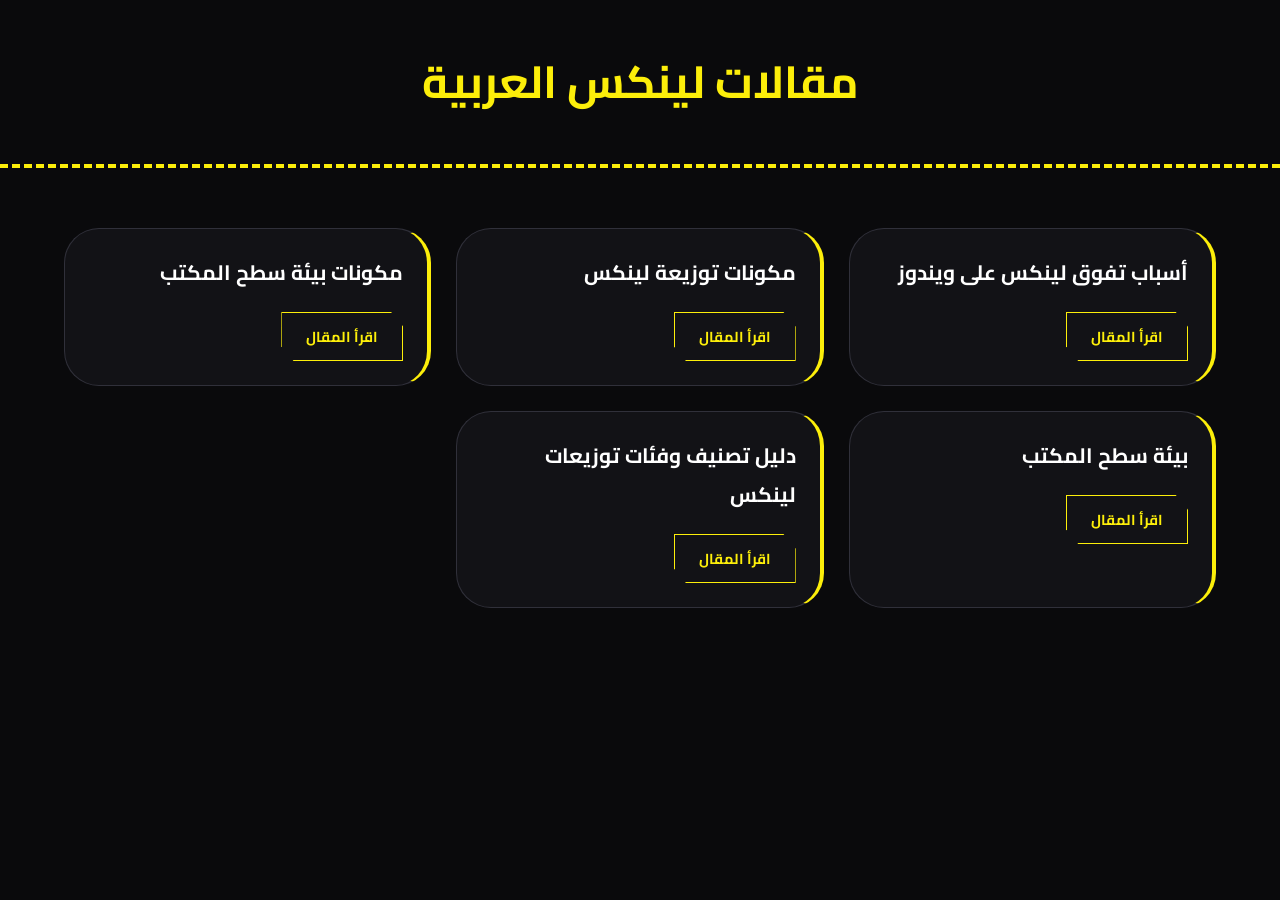
<file: index.html>
<!DOCTYPE html>
<html lang="ar" dir="rtl">
<head>
    <meta charset="UTF-8">
    <meta name="viewport" content="width=device-width, initial-scale=1.0">
    <title>owner= Omar_7          مقالات لينكس العربية</title>
    <link rel="preconnect" href="https://fonts.googleapis.com">
    <link rel="preconnect" href="https://fonts.gstatic.com" crossorigin>
    <link href="https://fonts.googleapis.com/css2?family=Cairo:wght@400;600;700&display=swap" rel="stylesheet">
    <link rel="stylesheet" href="css/index.css">
</head>
<body>

    <header>
        <h1>مقالات لينكس العربية</h1>
    </header>

    <div class="container">
        <div class="articles-grid">
            
            <div class="article-card">
                <h2>أسباب تفوق لينكس على ويندوز</h2>
                <a href="articles/why_linux.html" class="btn-cyber">اقرأ المقال</a>
            </div>

            <div class="article-card">
                <h2>مكونات توزيعة لينكس</h2>
                <a href="articles/linux_distro_parts.html" class="btn-cyber">اقرأ المقال</a>
            </div>

            <div class="article-card">
                <h2>مكونات بيئة سطح المكتب</h2>
                <a href="articles/desktop_env_parts.html" class="btn-cyber">اقرأ المقال</a>
            </div>

            <div class="article-card">
                <h2>بيئة سطح المكتب</h2>
                <a href="articles/desktop_env.html" class="btn-cyber">اقرأ المقال</a>
            </div>

            <div class="article-card">
                <h2>دليل تصنيف وفئات توزيعات لينكس</h2>
                <a href="articles/linux.html" class="btn-cyber">اقرأ المقال</a>
            </div>

        </div>
    </div>

</body>
</html>
</file>
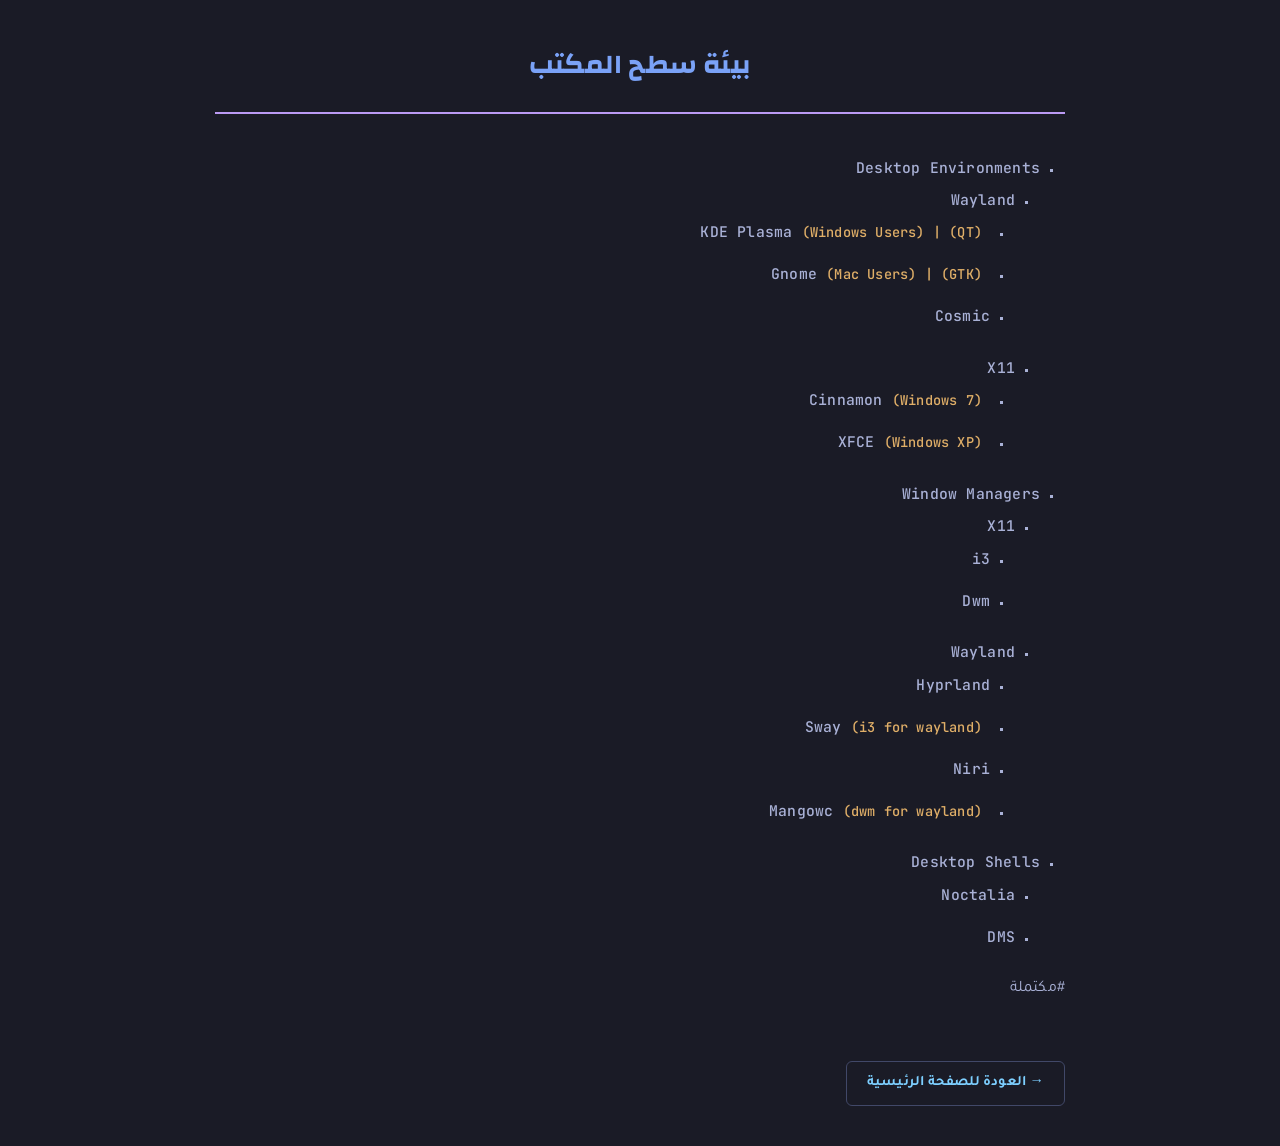
<file: desktop_env.html>
<!DOCTYPE html>
<html lang="ar" dir="rtl">
<head>
    <meta charset="UTF-8">
    <meta name="viewport" content="width=device-width, initial-scale=1.0">
    <title>بيئة سطح المكتب</title>
    <link rel="preconnect" href="https://fonts.googleapis.com">
    <link rel="preconnect" href="https://fonts.gstatic.com" crossorigin>
    <link href="https://fonts.googleapis.com/css2?family=Changa:wght@600;700&family=Fira+Code:wght@500;600&family=JetBrains+Mono:ital,wght@0,500;0,600;1,500&family=Tajawal:wght@500;700&display=swap" rel="stylesheet">
   <link rel="stylesheet" href="../css/style.css">
</head>
<body>
    <div class="article-container">
        <header class="main-header">
            <p>بيئة سطح المكتب</p>
        </header>

        <ul>
            <li><span class="en-line">Desktop Environments</span>
                <ul>
                    <li><span class="en-line">Wayland</span>
                        <ul>
                            <li><span class="en-line">KDE Plasma <span class="spec-tag">(Windows Users) | (QT)</span></span></li>
                            <li><span class="en-line">Gnome <span class="spec-tag">(Mac Users) | (GTK)</span></span></li>
                            <li><span class="en-line">Cosmic</span></li>
                        </ul>
                    </li>
                    <li><span class="en-line">X11</span>
                        <ul>
                            <li><span class="en-line">Cinnamon <span class="spec-tag">(Windows 7)</span></span></li>
                            <li><span class="en-line">XFCE <span class="spec-tag">(Windows XP)</span></span></li>
                        </ul>
                    </li>
                </ul>
            </li>
            <li><span class="en-line">Window Managers</span>
                <ul>
                    <li><span class="en-line">X11</span>
                        <ul>
                            <li><span class="en-line">i3</span></li>
                            <li><span class="en-line">Dwm</span></li>
                        </ul>
                    </li>
                    <li><span class="en-line">Wayland</span>
                        <ul>
                            <li><span class="en-line">Hyprland</span></li>
                            <li><span class="en-line">Sway <span class="spec-tag">(i3 for wayland)</span></span></li>
                            <li><span class="en-line">Niri</span></li>
                            <li><span class="en-line">Mangowc <span class="spec-tag">(dwm for wayland)</span></span></li>
                        </ul>
                    </li>
                </ul>
            </li>
            <li><span class="en-line">Desktop Shells</span>
                <ul>
                    <li><span class="en-line">Noctalia</span></li>
                    <li><span class="en-line">DMS</span></li>
                </ul>
            </li>
        </ul>

        <p class="completed-tag">#مكتملة</p>

        <a href="../index.html" class="back-home">→ العودة للصفحة الرئيسية</a>
    </div>
</body>
</html>
</file>
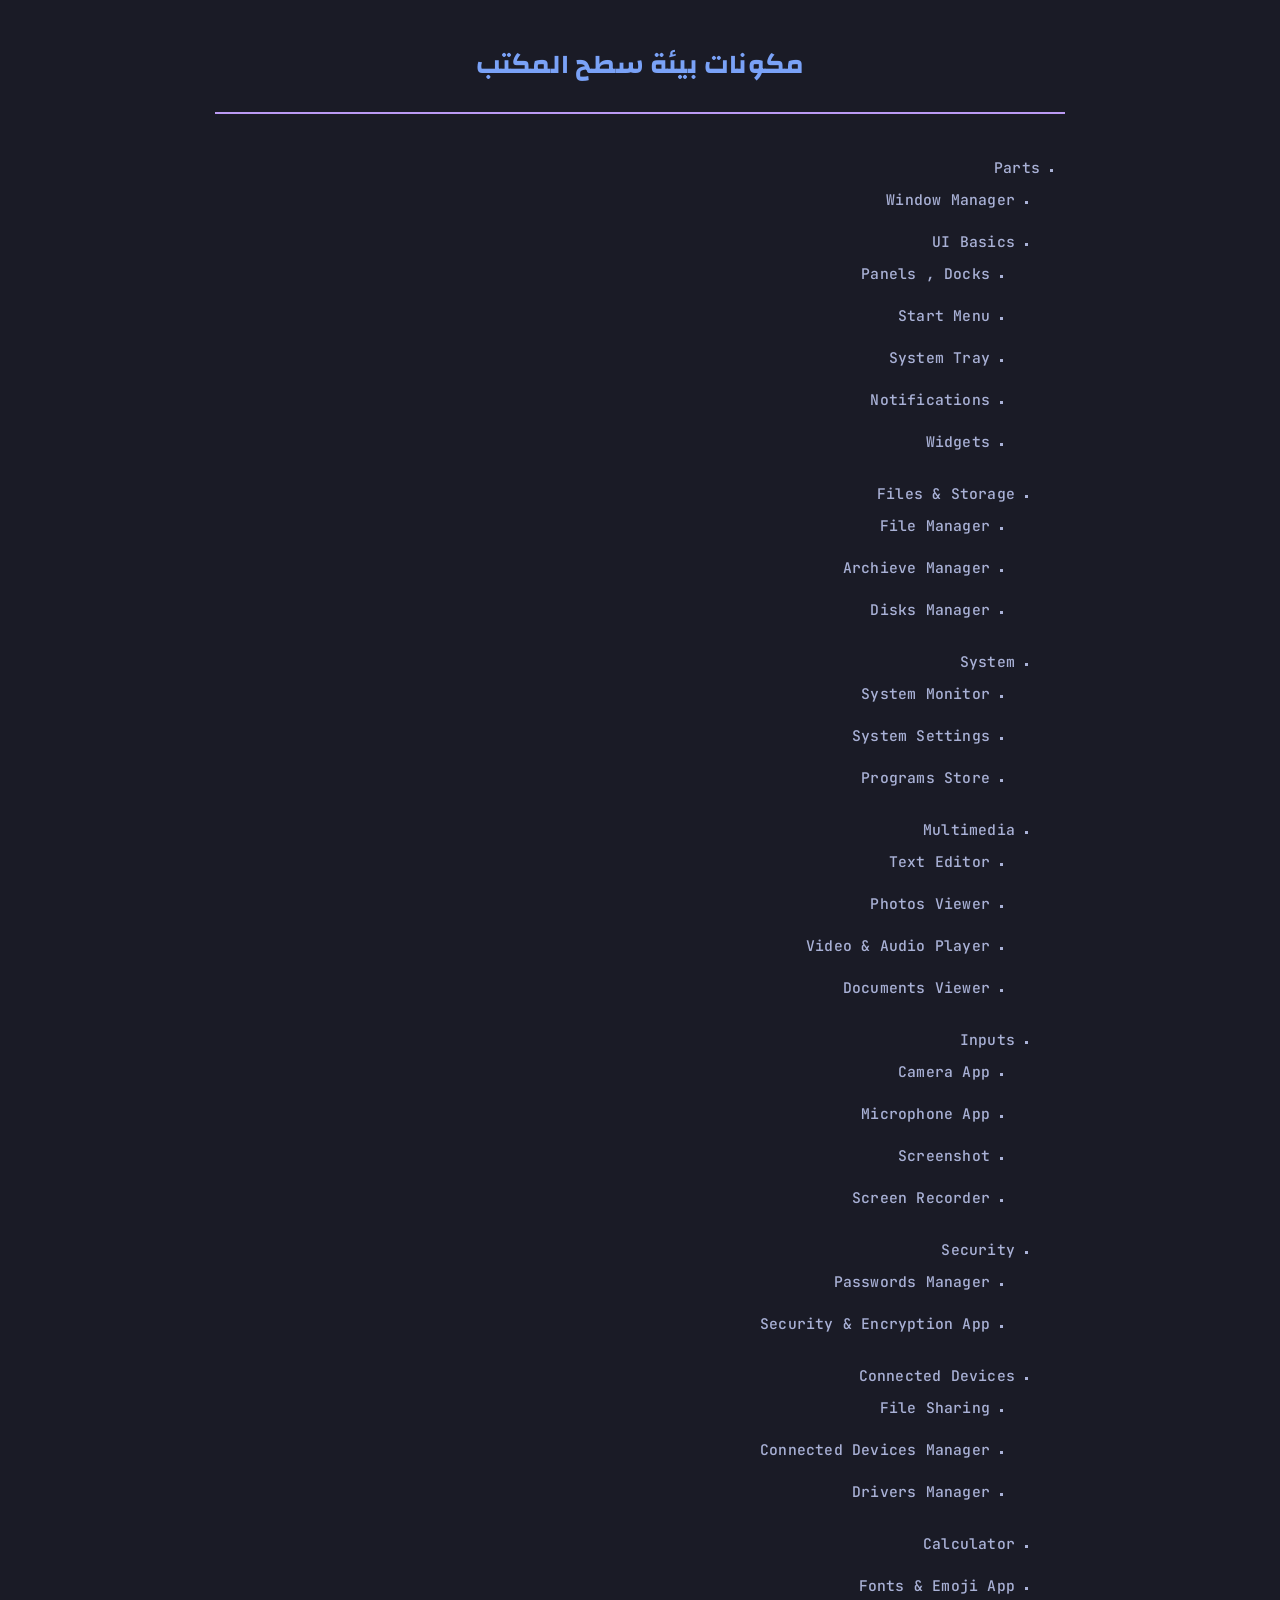
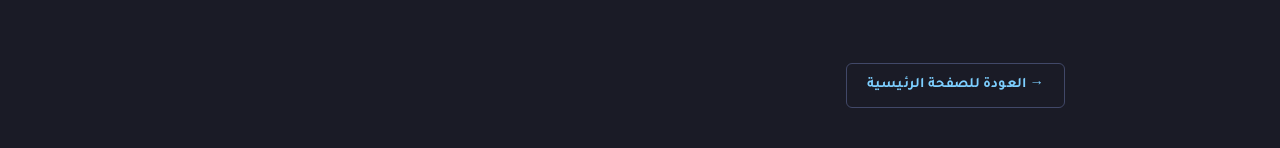
<file: desktop_env_parts.html>
<!DOCTYPE html>
<html lang="ar" dir="rtl">
<head>
    <meta charset="UTF-8">
    <meta name="viewport" content="width=device-width, initial-scale=1.0">
    <title>مكونات بيئة سطح المكتب</title>
    <link rel="preconnect" href="https://fonts.googleapis.com">
    <link rel="preconnect" href="https://fonts.gstatic.com" crossorigin>
    <link href="https://fonts.googleapis.com/css2?family=Changa:wght@600;700&family=Fira+Code:wght@500;600&family=JetBrains+Mono:ital,wght@0,500;0,600;1,500&family=Tajawal:wght@500;700&display=swap" rel="stylesheet">
   <link rel="stylesheet" href="../css/style.css">
</head>
<body>
    <div class="article-container">
        <header class="main-header">
            <p>مكونات بيئة سطح المكتب</p>
        </header>

        <ul>
            <li><span class="en-line">Parts</span>
                <ul>
                    <li><span class="en-line">Window Manager</span></li>
                    <li><span class="en-line">UI Basics</span>
                        <ul>
                            <li><span class="en-line">Panels , Docks</span></li>
                            <li><span class="en-line">Start Menu</span></li>
                            <li><span class="en-line">System Tray</span></li>
                            <li><span class="en-line">Notifications</span></li>
                            <li><span class="en-line">Widgets</span></li>
                        </ul>
                    </li>
                    <li><span class="en-line">Files & Storage</span>
                        <ul>
                            <li><span class="en-line">File Manager</span></li>
                            <li><span class="en-line">Archieve Manager</span></li>
                            <li><span class="en-line">Disks Manager</span></li>
                        </ul>
                    </li>
                    <li><span class="en-line">System</span>
                        <ul>
                            <li><span class="en-line">System Monitor</span></li>
                            <li><span class="en-line">System Settings</span></li>
                            <li><span class="en-line">Programs Store</span></li>
                        </ul>
                    </li>
                    <li><span class="en-line">Multimedia</span>
                        <ul>
                            <li><span class="en-line">Text Editor</span></li>
                            <li><span class="en-line">Photos Viewer</span></li>
                            <li><span class="en-line">Video & Audio Player</span></li>
                            <li><span class="en-line">Documents Viewer</span></li>
                        </ul>
                    </li>
                    <li><span class="en-line">Inputs</span>
                        <ul>
                            <li><span class="en-line">Camera App</span></li>
                            <li><span class="en-line">Microphone App</span></li>
                            <li><span class="en-line">Screenshot</span></li>
                            <li><span class="en-line">Screen Recorder</span></li>
                        </ul>
                    </li>
                    <li><span class="en-line">Security</span>
                        <ul>
                            <li><span class="en-line">Passwords Manager</span></li>
                            <li><span class="en-line">Security & Encryption App</span></li>
                        </ul>
                    </li>
                    <li><span class="en-line">Connected Devices</span>
                        <ul>
                            <li><span class="en-line">File Sharing</span></li>
                            <li><span class="en-line">Connected Devices Manager</span></li>
                            <li><span class="en-line">Drivers Manager</span></li>
                        </ul>
                    </li>
                    <li><span class="en-line">Calculator</span></li>
                    <li><span class="en-line">Fonts & Emoji App</span></li>
                </ul>
            </li>
        </ul>

        <a href="../index.html" class="back-home">→ العودة للصفحة الرئيسية</a>
    </div>
</body>
</html>
</file>
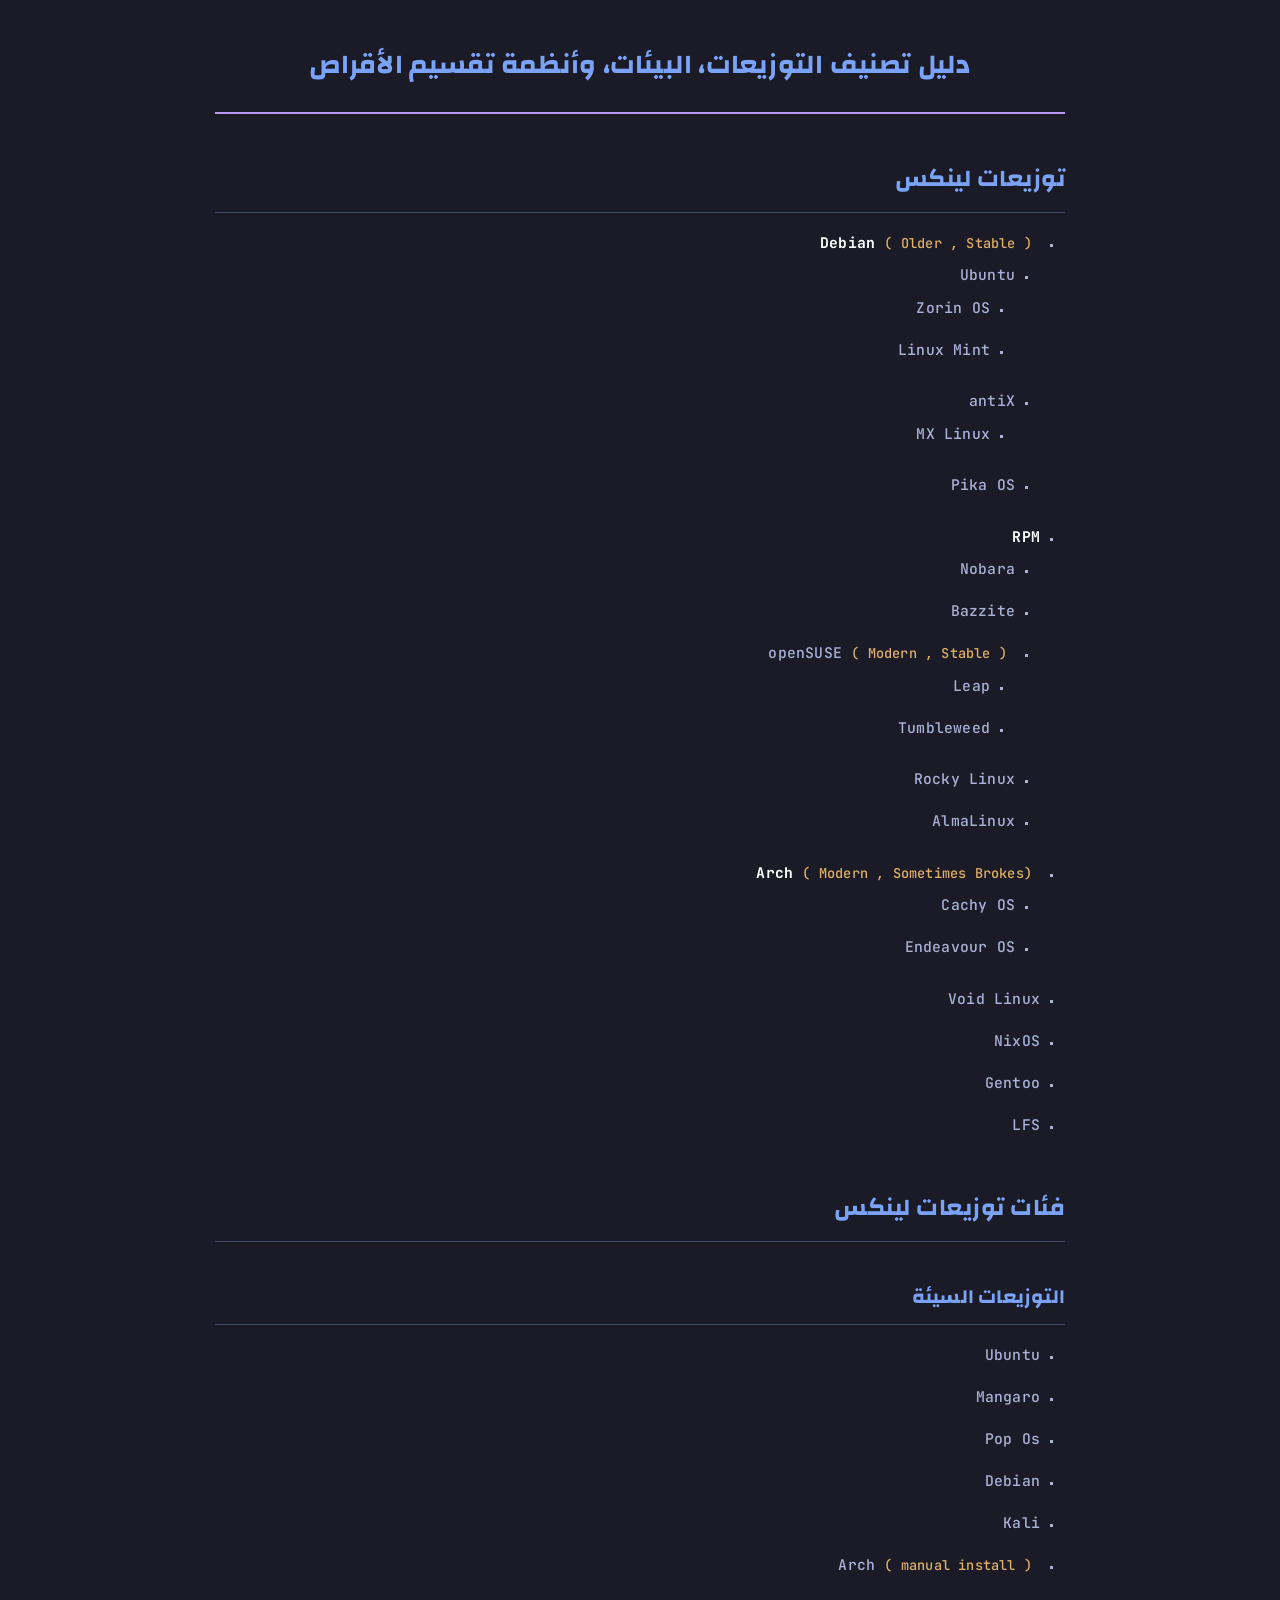
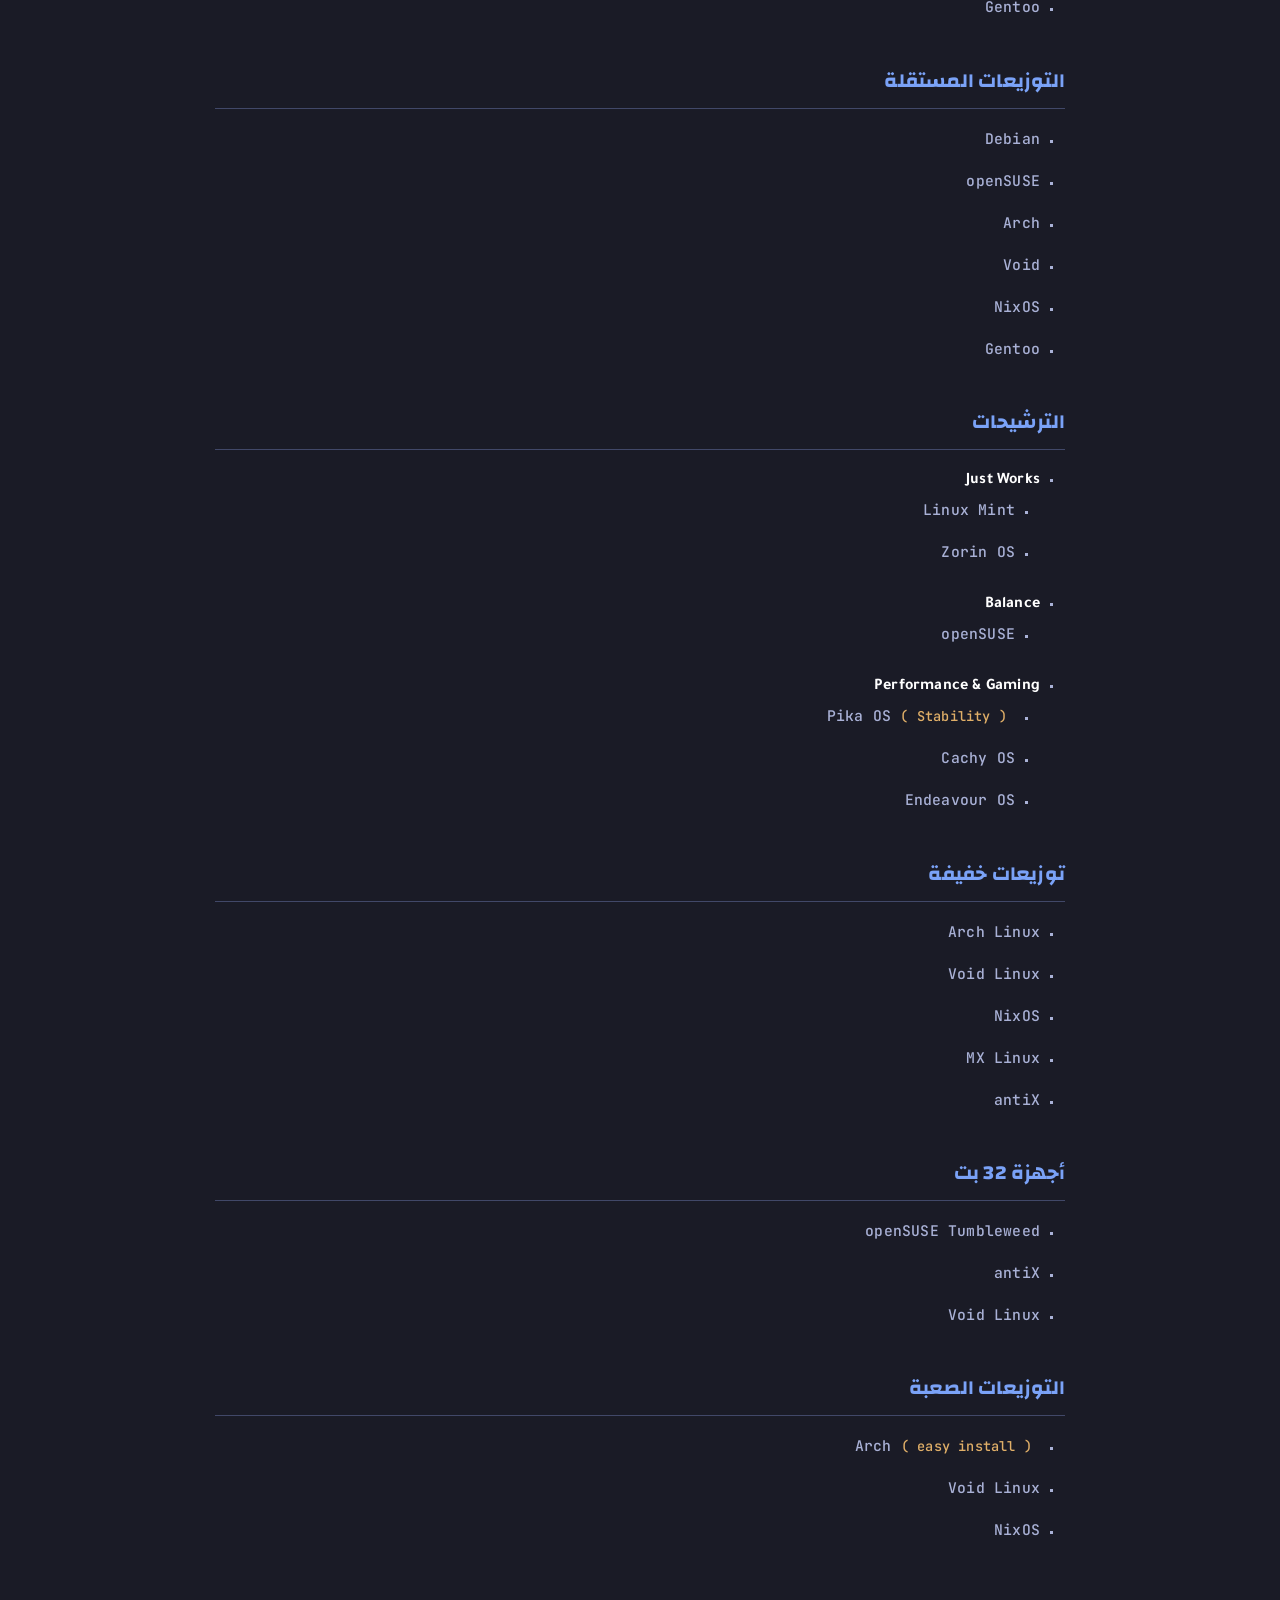
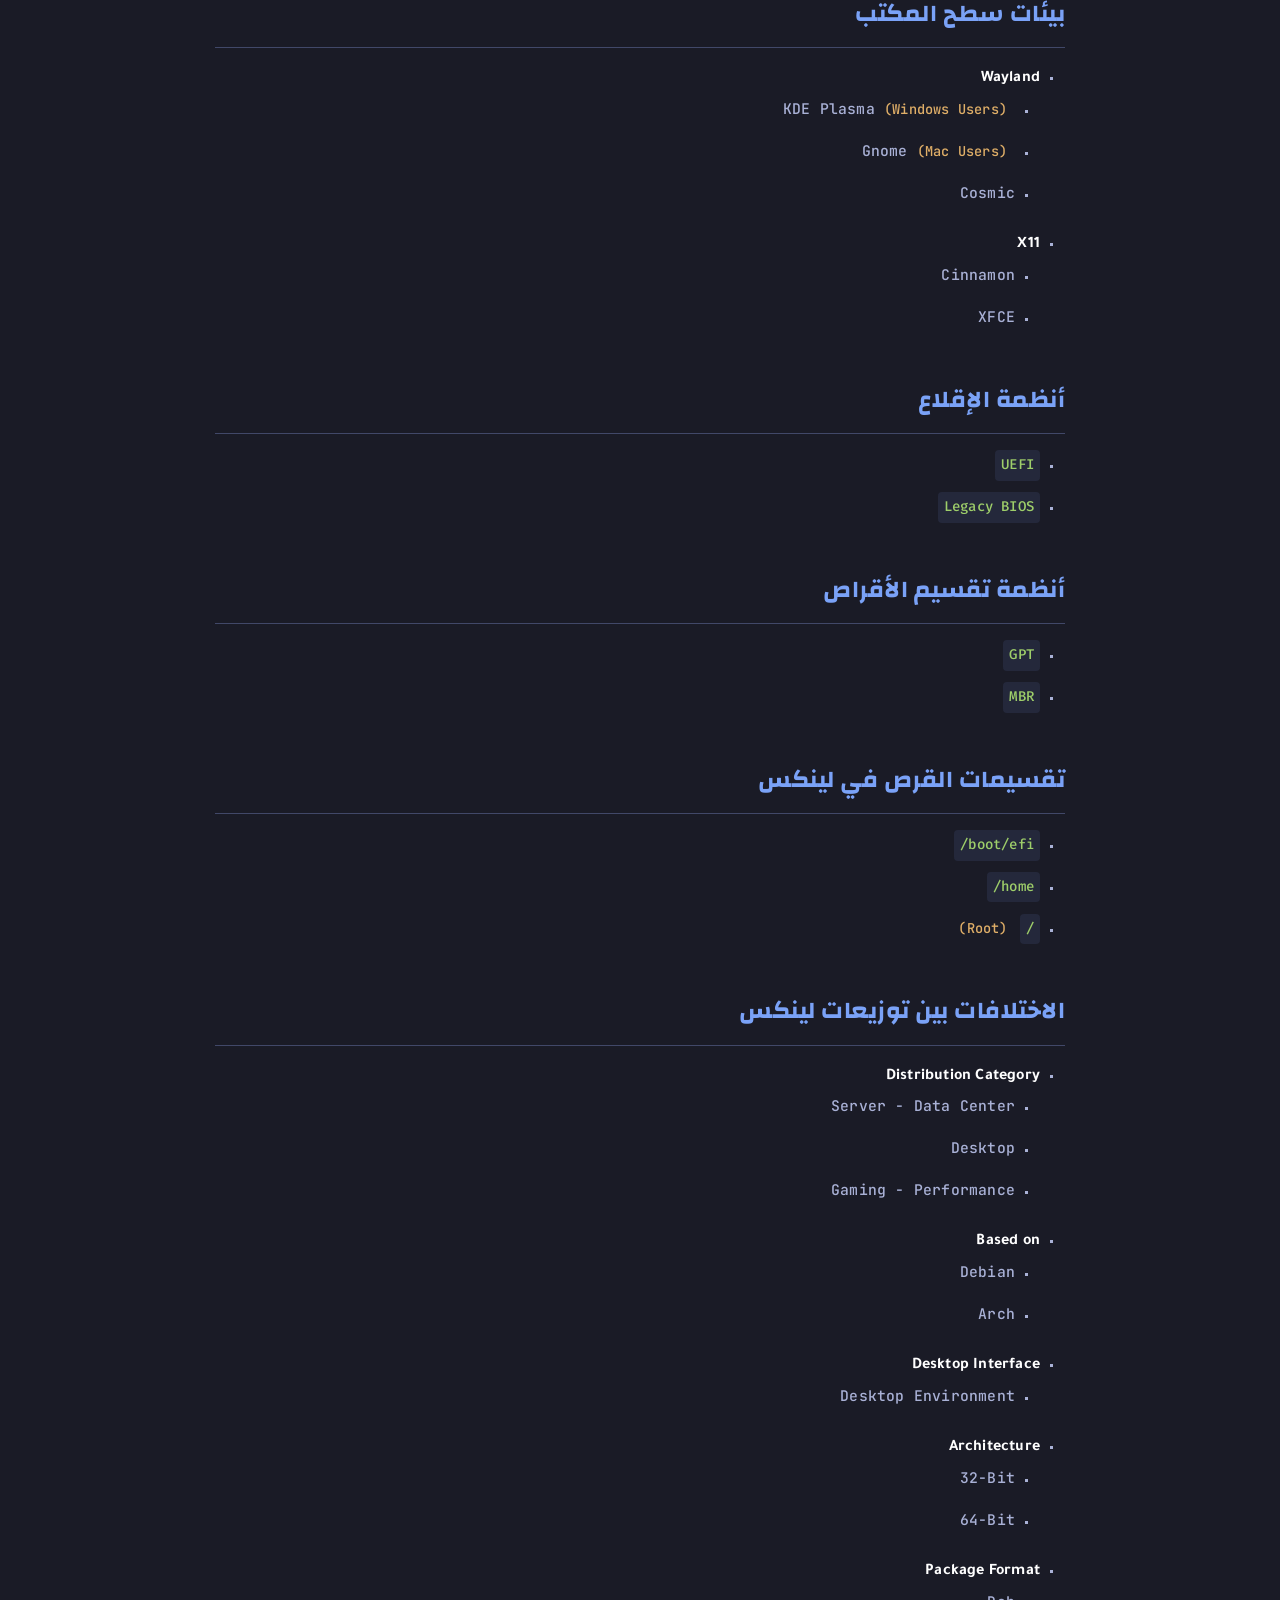
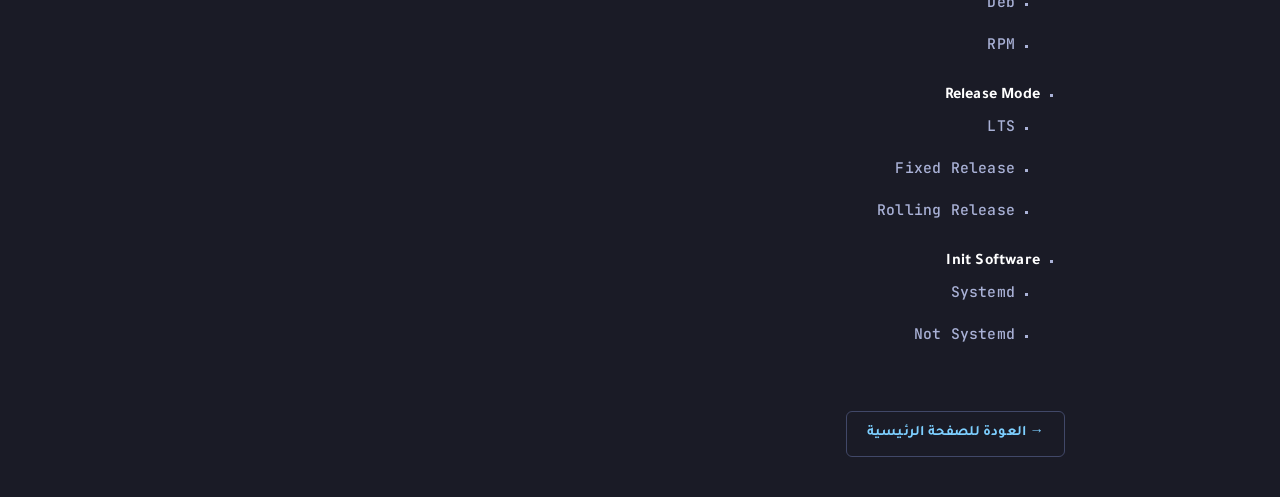
<file: linux.html>
<!DOCTYPE html>
<html lang="ar" dir="rtl">
<head>
    <meta charset="UTF-8">
    <meta name="viewport" content="width=device-width, initial-scale=1.0">
    <title>دليل توزيعات لينكس</title>
    <link rel="preconnect" href="https://fonts.googleapis.com">
    <link rel="preconnect" href="https://fonts.gstatic.com" crossorigin>
    <link href="https://fonts.googleapis.com/css2?family=Changa:wght@600;700&family=Fira+Code:wght@500;600&family=JetBrains+Mono:ital,wght@0,500;0,600;1,500&family=Tajawal:wght@500;700&display=swap" rel="stylesheet">
   <link rel="stylesheet" href="../css/style.css">
</head>
<body>

    <div class="article-container">
        
        <header class="main-header">
            <p>دليل تصنيف التوزيعات، البيئات، وأنظمة تقسيم الأقراص</p>
        </header>

        <h2>توزيعات لينكس</h2>
        <ul>
            <li><span class="en-line"><strong>Debian</strong> <span class="spec-tag">( Older , Stable )</span></span>
                <ul>
                    <li><span class="en-line">Ubuntu</span>
                        <ul>
                            <li><span class="en-line">Zorin OS</span></li>
                            <li><span class="en-line">Linux Mint</span></li>
                        </ul>
                    </li>
                    <li><span class="en-line">antiX</span>
                        <ul>
                            <li><span class="en-line">MX Linux</span></li>
                        </ul>
                    </li>
                    <li><span class="en-line">Pika OS</span></li>
                </ul>
            </li>
            <li><span class="en-line"><strong>RPM</strong></span>
                <ul>
                    <li><span class="en-line">Nobara</span></li>
                    <li><span class="en-line">Bazzite</span></li>
                    <li><span class="en-line">openSUSE <span class="spec-tag">( Modern , Stable )</span></span>
                        <ul>
                            <li><span class="en-line">Leap</span></li>
                            <li><span class="en-line">Tumbleweed</span></li>
                        </ul>
                    </li>
                    <li><span class="en-line">Rocky Linux</span></li>
                    <li><span class="en-line">AlmaLinux</span></li>
                </ul>
            </li>
            <li><span class="en-line"><strong>Arch</strong> <span class="spec-tag">( Modern , Sometimes Brokes)</span></span>
                <ul>
                    <li><span class="en-line">Cachy OS</span></li>
                    <li><span class="en-line">Endeavour OS</span></li>
                </ul>
            </li>
            <li><span class="en-line">Void Linux</span></li>
            <li><span class="en-line">NixOS</span></li>
            <li><span class="en-line">Gentoo</span></li>
            <li><span class="en-line">LFS</span></li>
        </ul>

        <h2>فئات توزيعات لينكس</h2>
        
        <h3>التوزيعات السيئة</h3>
        <ul>
            <li><span class="en-line">Ubuntu</span></li>
            <li><span class="en-line">Mangaro</span></li>
            <li><span class="en-line">Pop Os</span></li>
            <li><span class="en-line">Debian</span></li>
            <li><span class="en-line">Kali</span></li>
            <li><span class="en-line">Arch <span class="spec-tag">( manual install )</span></span></li>
            <li><span class="en-line">Gentoo</span></li>
        </ul>

        <h3>التوزيعات المستقلة</h3>
        <ul>
            <li><span class="en-line">Debian</span></li>
            <li><span class="en-line">openSUSE</span></li>
            <li><span class="en-line">Arch</span></li>
            <li><span class="en-line">Void</span></li>
            <li><span class="en-line">NixOS</span></li>
            <li><span class="en-line">Gentoo</span></li>
        </ul>

        <h3>الترشيحات</h3>
        <ul>
            <li><strong>Just Works</strong>
                <ul>
                    <li><span class="en-line">Linux Mint</span></li>
                    <li><span class="en-line">Zorin OS</span></li>
                </ul>
            </li>
            <li><strong>Balance</strong>
                <ul>
                    <li><span class="en-line">openSUSE</span></li>
                </ul>
            </li>
            <li><strong>Performance & Gaming</strong>
                <ul>
                    <li><span class="en-line">Pika OS <span class="spec-tag">( Stability )</span></span></li>
                    <li><span class="en-line">Cachy OS</span></li>
                    <li><span class="en-line">Endeavour OS</span></li>
                </ul>
            </li>
        </ul>

        <h3>توزيعات خفيفة</h3>
        <ul>
            <li><span class="en-line">Arch Linux</span></li>
            <li><span class="en-line">Void Linux</span></li>
            <li><span class="en-line">NixOS</span></li>
            <li><span class="en-line">MX Linux</span></li>
            <li><span class="en-line">antiX</span></li>
        </ul>

        <h3>أجهزة 32 بت</h3>
        <ul>
            <li><span class="en-line">openSUSE Tumbleweed</span></li>
            <li><span class="en-line">antiX</span></li>
            <li><span class="en-line">Void Linux</span></li>
        </ul>

        <h3>التوزيعات الصعبة</h3>
        <ul>
            <li><span class="en-line">Arch <span class="spec-tag">( easy install )</span></span></li>
            <li><span class="en-line">Void Linux</span></li>
            <li><span class="en-line">NixOS</span></li>
        </ul>

        <h2>بيئات سطح المكتب</h2>
        <ul>
            <li><strong>Wayland</strong>
                <ul>
                    <li><span class="en-line">KDE Plasma <span class="spec-tag">(Windows Users)</span></span></li>
                    <li><span class="en-line">Gnome <span class="spec-tag">(Mac Users)</span></span></li>
                    <li><span class="en-line">Cosmic</span></li>
                </ul>
            </li>
            <li><strong>X11</strong>
                <ul>
                    <li><span class="en-line">Cinnamon</span></li>
                    <li><span class="en-line">XFCE</span></li>
                </ul>
            </li>
        </ul>

        <h2>أنظمة الإقلاع</h2>
        <ul>
            <li><code>UEFI</code></li>
            <li><code>Legacy BIOS</code></li>
        </ul>

        <h2>أنظمة تقسيم الأقراص</h2>
        <ul>
            <li><code>GPT</code></li>
            <li><code>MBR</code></li>
        </ul>

        <h2>تقسيمات القرص في لينكس</h2>
        <ul>
            <li><code>/boot/efi</code></li>
            <li><code>/home</code></li>
            <li><code>/</code> <span class="spec-tag">(Root)</span></li>
        </ul>

        <h2>الاختلافات بين توزيعات لينكس</h2>
        <ul>
            <li><strong>Distribution Category</strong>
                <ul>
                    <li><span class="en-line">Server - Data Center</span></li>
                    <li><span class="en-line">Desktop</span></li>
                    <li><span class="en-line">Gaming - Performance</span></li>
                </ul>
            </li>
            <li><strong>Based on</strong>
                <ul>
                    <li><span class="en-line">Debian</span></li>
                    <li><span class="en-line">Arch</span></li>
                </ul>
            </li>
            <li><strong>Desktop Interface</strong>
                <ul>
                    <li><span class="en-line">Desktop Environment</span></li>
                </ul>
            </li>
            <li><strong>Architecture</strong>
                <ul>
                    <li><span class="en-line">32-Bit</span></li>
                    <li><span class="en-line">64-Bit</span></li>
                </ul>
            </li>
            <li><strong>Package Format</strong>
                <ul>
                    <li><span class="en-line">Deb</span></li>
                    <li><span class="en-line">RPM</span></li>
                </ul>
            </li>
            <li><strong>Release Mode</strong>
                <ul>
                    <li><span class="en-line">LTS</span></li>
                    <li><span class="en-line">Fixed Release</span></li>
                    <li><span class="en-line">Rolling Release</span></li>
                </ul>
            </li>
            <li><strong>Init Software</strong>
                <ul>
                    <li><span class="en-line">Systemd</span></li>
                    <li><span class="en-line">Not Systemd</span></li>
                </ul>
            </li>
        </ul>

        <a href="../index.html" class="back-home">→ العودة للصفحة الرئيسية</a>

    </div>

</body>
</html>
</file>
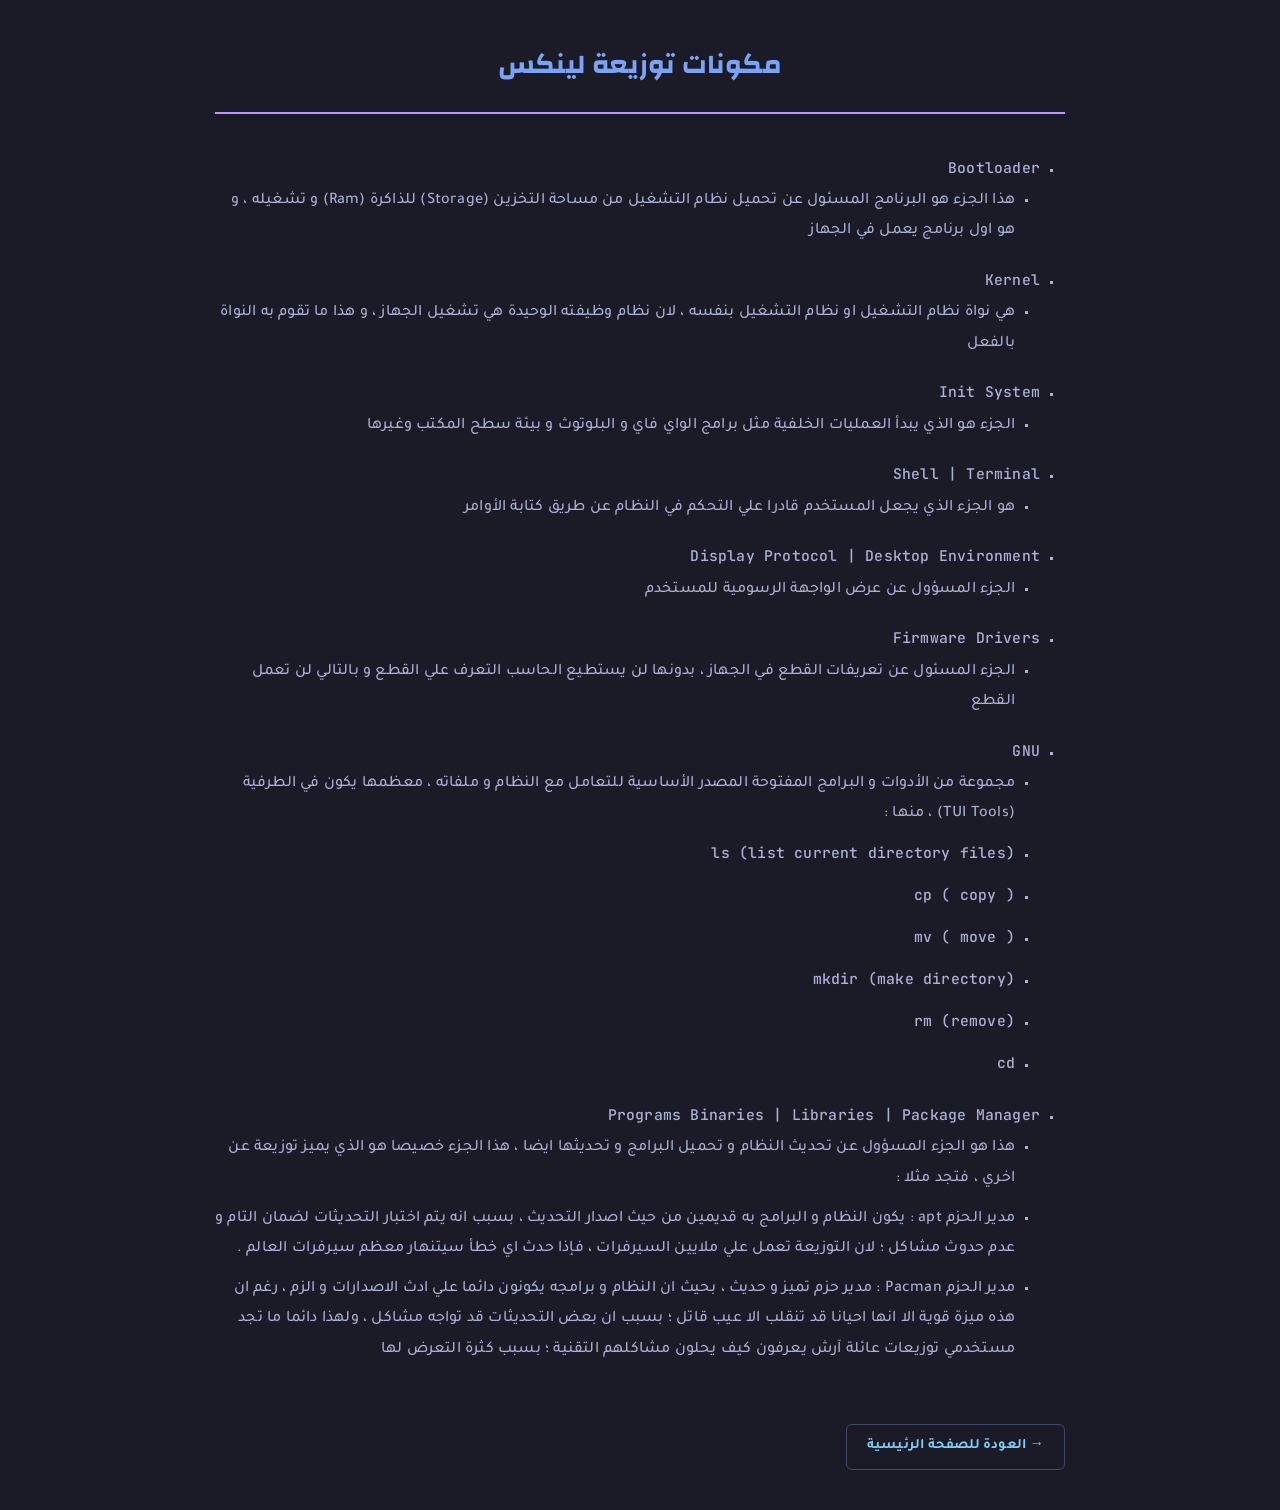
<file: linux_distro_parts.html>
<!DOCTYPE html>
<html lang="ar" dir="rtl">
<head>
    <meta charset="UTF-8">
    <meta name="viewport" content="width=device-width, initial-scale=1.0">
    <title>مكونات توزيعة لينكس</title>
    <link rel="preconnect" href="https://fonts.googleapis.com">
    <link rel="preconnect" href="https://fonts.gstatic.com" crossorigin>
    <link href="https://fonts.googleapis.com/css2?family=Changa:wght@600;700&family=Fira+Code:wght@500;600&family=JetBrains+Mono:ital,wght@0,500;0,600;1,500&family=Tajawal:wght@500;700&display=swap" rel="stylesheet">
    <link rel="stylesheet" href="../css/style.css">
</head>
<body>
    <div class="article-container">
        <header class="main-header">
            <p>مكونات توزيعة لينكس</p>
        </header>

        <ul>
            <li><span class="en-line">Bootloader</span>
                <ul><li>هذا الجزء هو البرنامج المسئول عن تحميل نظام التشغيل من مساحة التخزين (Storage) للذاكرة (Ram) و تشغيله ، و هو اول برنامج يعمل في الجهاز</li></ul>
            </li>
            <li><span class="en-line">Kernel</span>
                <ul><li>هي نواة نظام التشغيل او نظام التشغيل بنفسه ، لان نظام وظيفته الوحيدة هي تشغيل الجهاز ، و هذا ما تقوم به النواة بالفعل</li></ul>
            </li>
            <li><span class="en-line">Init System</span>
                <ul><li>الجزء هو الذي يبدأ العمليات الخلفية مثل برامج الواي فاي و البلوتوث و بيئة سطح المكتب وغيرها</li></ul>
            </li>
            <li><span class="en-line">Shell | Terminal</span>
                <ul><li>هو الجزء الذي يجعل المستخدم قادرا علي التحكم في النظام عن طريق كتابة الأوامر</li></ul>
            </li>
            <li><span class="en-line">Display Protocol | Desktop Environment</span>
                <ul><li>الجزء المسؤول عن عرض الواجهة الرسومية للمستخدم</li></ul>
            </li>
            <li><span class="en-line">Firmware Drivers</span>
                <ul><li>الجزء المسئول عن تعريفات القطع في الجهاز ، بدونها لن يستطيع الحاسب التعرف علي القطع و بالتالي لن تعمل القطع</li></ul>
            </li>
            <li><span class="en-line">GNU</span>
                <ul>
                    <li>مجموعة من الأدوات و البرامج المفتوحة المصدر الأساسية للتعامل مع النظام و ملفاته ، معظمها يكون في الطرفية (TUI Tools) ، منها :</li>
                    <li><span class="en-line">ls (list current directory files)</span></li>
                    <li><span class="en-line">cp ( copy )</span></li>
                    <li><span class="en-line">mv ( move )</span></li>
                    <li><span class="en-line">mkdir (make directory)</span></li>
                    <li><span class="en-line">rm (remove)</span></li>
                    <li><span class="en-line">cd</span></li>
                </ul>
            </li>
            <li><span class="en-line">Programs Binaries | Libraries | Package Manager</span>
                <ul>
                    <li>هذا هو الجزء المسؤول عن تحديث النظام و تحميل البرامج و تحديثها ايضا ، هذا الجزء خصيصا هو الذي يميز توزيعة عن اخري ، فتجد مثلا :</li>
                    <li>مدير الحزم apt : يكون النظام و البرامج به قديمين من حيث اصدار التحديث ، بسبب انه يتم اختبار التحديثات لضمان التام و عدم حدوث مشاكل ؛ لان التوزيعة تعمل علي ملايين السيرفرات ، فإذا حدث اي خطأ سيتنهار معظم سيرفرات العالم .</li>
                    <li>مدير الحزم Pacman : مدير حزم تميز و حديث ، بحيث ان النظام و برامجه يكونون دائما علي ادث الاصدارات و الزم ، رغم ان هذه ميزة قوية الا انها احيانا قد تنقلب الا عيب قاتل ؛ بسبب ان بعض التحديثات قد تواجه مشاكل ، ولهذا دائما ما تجد مستخدمي توزيعات عائلة آرش يعرفون كيف يحلون مشاكلهم التقنية ؛ بسبب كثرة التعرض لها</li>
                </ul>
            </li>
        </ul>

        <a href="../index.html" class="back-home">→ العودة للصفحة الرئيسية</a>
    </div>
</body>
</html>
</file>
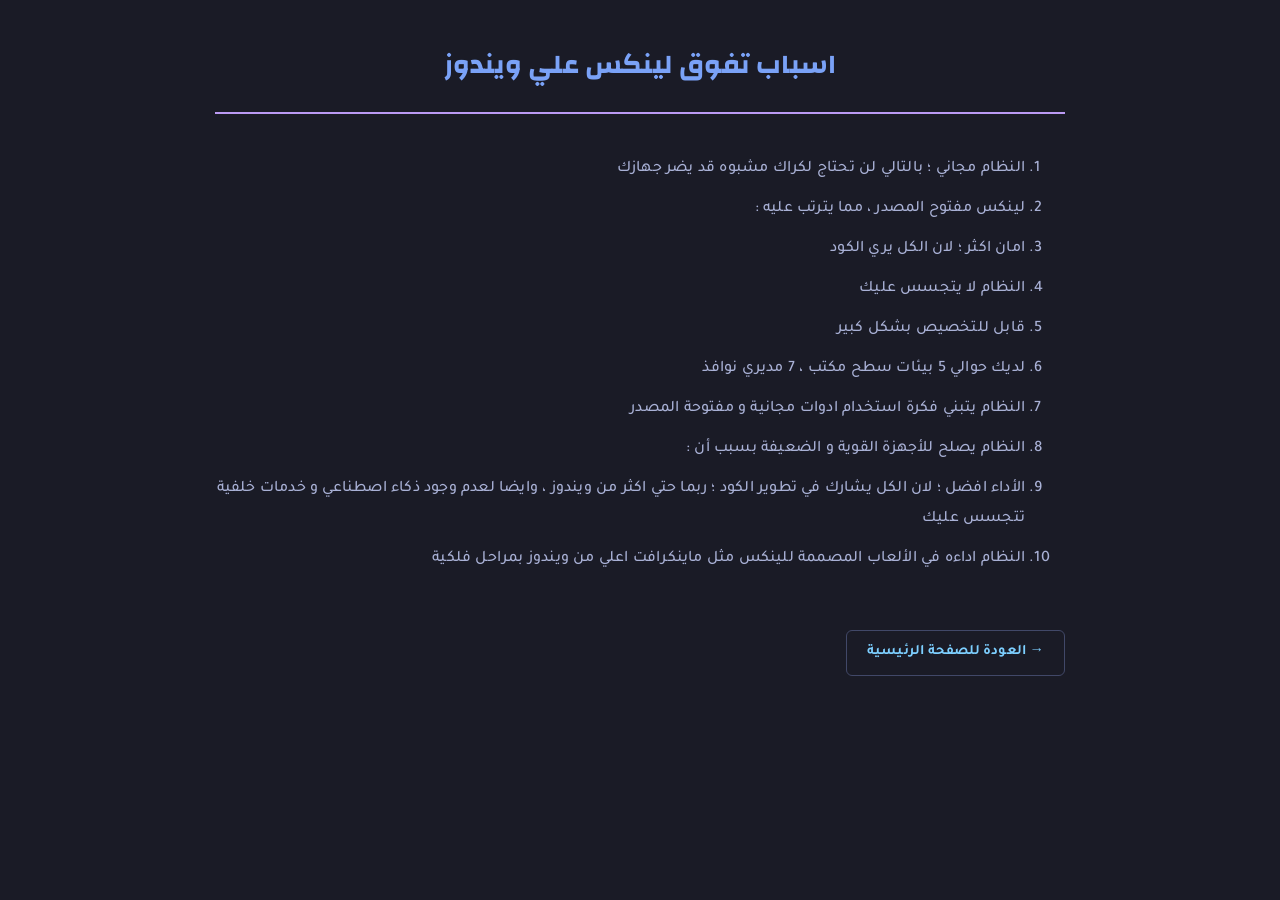
<file: why_linux.html>
<!DOCTYPE html>
<html lang="ar" dir="rtl">
<head>
    <meta charset="UTF-8">
    <meta name="viewport" content="width=device-width, initial-scale=1.0">
    <title>اسباب تفوق لينكس علي ويندوز</title>
    <link rel="preconnect" href="https://fonts.googleapis.com">
    <link rel="preconnect" href="https://fonts.gstatic.com" crossorigin>
    <link href="https://fonts.googleapis.com/css2?family=Changa:wght@600;700&family=Fira+Code:wght@500;600&family=JetBrains+Mono:ital,wght@0,500;0,600;1,500&family=Tajawal:wght@500;700&display=swap" rel="stylesheet">
      <link rel="stylesheet" href="../css/style.css">
</head>
<body>
    <div class="article-container">
        <header class="main-header">
            <p>اسباب تفوق لينكس علي ويندوز</p>
        </header>

        <ol>
            <li>النظام مجاني ؛ بالتالي لن تحتاج لكراك مشبوه قد يضر جهازك</li>
            <li>لينكس مفتوح المصدر ، مما يترتب عليه :</li>
            <li>امان اكثر ؛ لان الكل يري الكود</li>
            <li>النظام لا يتجسس عليك</li>
            <li>قابل للتخصيص بشكل كبير</li>
            <li>لديك حوالي 5 بيئات سطح مكتب ، 7 مديري نوافذ</li>
            <li>النظام يتبني فكرة استخدام ادوات مجانية و مفتوحة المصدر</li>
            <li>النظام يصلح للأجهزة القوية و الضعيفة بسبب أن :</li>
            <li>الأداء افضل ؛ لان الكل يشارك في تطوير الكود ؛ ربما حتي اكثر من ويندوز ، وايضا لعدم وجود ذكاء اصطناعي و خدمات خلفية تتجسس عليك</li>
            <li>النظام اداءه في الألعاب المصممة للينكس مثل ماينكرافت اعلي من ويندوز بمراحل فلكية</li>
        </ol>

        <a href="../index.html" class="back-home">→ العودة للصفحة الرئيسية</a>
    </div>
</body>
</html>
</file>
<file: css/index.css>
:root {
        --bg-color: #0a0a0c;
        --card-bg: #121216;
        --text-color: #00f0ff;
        --accent-yellow: #fcee0a;
        --border-color: #30303a;
    }

    body {
        background-color: var(--bg-color);
        color: var(--text-color);
        font-family: 'Cairo', sans-serif;
        margin: 0;
        padding: 0;
    }

    .container
    { width: 90%;
        max-width: 1200px;
        margin: 0 auto;
        padding: 20px;

    }
    header { text-align: center; border-bottom: 4px dashed var(--accent-yellow); padding: 40px 0; margin-bottom: 40px; }
    header h1 { color: var(--accent-yellow); font-size: 2.8rem; text-transform: uppercase; margin: 0; }
    .articles-grid { display: grid; grid-template-columns: repeat(auto-fit, minmax(300px, 1fr)); gap: 25px; }

    .article-card {
        background-color: var(--card-bg);
        border: 1px solid var(--border-color);
        border-right: 4px solid var(--accent-yellow);
        padding: 24px;
        border-radius: 35px;
        transition: all 0.3s ease;
    }

    .article-card:hover { transform: translateY(-5px); border-color: var(--accent-yellow); }
    .article-card h2 { color: #ffffff; font-size: 1.3rem; margin-top: 0; margin-bottom: 20px; }

    .btn-cyber {
        display: inline-block;
        background-color: transparent;
        color: var(--accent-yellow);
        border: 1px solid var(--accent-yellow);
        padding: 10px 24px;
        text-decoration: none;
        font-weight: 700;
        text-transform: uppercase;
        font-size: 0.9rem;
        clip-path: polygon(0 0, 90% 0, 100% 30%, 100% 100%, 10% 100%, 0 70%);
    }
</file>
<file: css/style.css>
:root {
        --bg-color: #1a1b26;
        --text-color: #a9b1d6;
        --header-color: #7aa2f7;
        --link-color: #7dcfff;
        --accent-color: #bb9af3;
        --code-bg: #24283b;
        --code-text: #9ece6a;
        --border-color: #414868;
        --blockquote-bg: #20243c;
        --blockquote-border: #f7768e;
        --scrollbar-thumb: #414868;
        --scrollbar-bg: #1a1b26;
    }

    ::-webkit-scrollbar {
        width: 8px;
        height: 8px;
    }
    ::-webkit-scrollbar-track {
        background: var(--scrollbar-bg);
    }
    ::-webkit-scrollbar-thumb {
        background: var(--scrollbar-thumb);
        border-radius: 4px;
    }
    ::-webkit-scrollbar-thumb:hover {
        background: var(--accent-color);
    }

    body {
        background-color: var(--bg-color);
        color: var(--text-color);
        font-family: 'Tajawal', -apple-system, BlinkMacSystemFont, sans-serif;
        line-height: 1.9;
        letter-spacing: 0.2px;
        margin: 0;
        padding: 0;
        box-sizing: border-box;
    }

    .article-container {
        width: 90%;
        max-width: 850px;
        margin: 0 auto;
        padding: 40px 20px;
    }

    .main-header {
        text-align: center;
        border-bottom: 2px solid var(--accent-color);
        padding-bottom: 20px;
        margin-bottom: 40px;
    }

    .main-header p {
        color: var(--header-color);
        font-family: 'Changa', sans-serif;
        font-size: 1.7rem;
        font-weight: 700;
        margin: 0;
    }

    h2, h3 {
        color: var(--header-color);
        font-family: 'Changa', sans-serif;
        font-weight: 700;
        margin-top: 1.8em;
        margin-bottom: 0.6em;
        border-bottom: 1px solid var(--border-color);
        padding-bottom: 0.4em;
        text-align: right;
    }

    h2 { font-size: 1.5rem; letter-spacing: 0.5px; }
    h3 { font-size: 1.25rem; }

    ul {
        list-style-type: square;
        padding-right: 25px;
        margin-bottom: 1.2em;
        text-align: right;
    }

    li {
        margin-bottom: 0.6em;
        font-weight: 500;
    }

    /* تنسيق النصوص الإنجليزية بالكامل بمحاذاة اليمين وبأشهر خطوط LazyVim */
    .en-line {
        display: inline-block;
        text-align: right;
        direction: ltr;
        font-family: 'JetBrains Mono', 'Fira Code', monospace;
        font-weight: 500;
        font-size: 0.92rem;
    }

    strong {
        font-weight: 700;
        color: #ffffff;
    }

    /* تنسيق كتل الأكواد البرمجية لتطابق ثيم محرر الأكواد النظيف */
    code {
        background-color: var(--code-bg);
        color: var(--code-text);
        padding: 2px 6px;
        border-radius: 4px;
        font-family: 'Fira Code', 'JetBrains Mono', monospace;
        font-size: 0.88rem;
        font-weight: 500;
        direction: ltr;
        display: inline-block;
    }

    .spec-tag {
        color: #e0af68;
        font-weight: 500;
        font-family: 'JetBrains Mono', monospace;
        font-size: 0.85rem;
        margin-right: 8px;
        direction: ltr;
        display: inline-block;
    }

    .back-home {
        display: inline-block;
        margin-top: 40px;
        color: var(--link-color);
        text-decoration: none;
        border: 1px solid var(--border-color);
        padding: 8px 20px;
        border-radius: 6px;
        font-weight: 700;
        font-size: 0.9rem;
        transition: all 0.2s ease;
        text-align: right;
    }

    .back-home:hover {
        background-color: var(--code-bg);
        color: var(--accent-color);
        border-color: var(--accent-color);
    }

    @media (max-width: 768px) {
        .article-container { width: 95%; padding: 20px 10px; }
        .main-header p { font-size: 1.4rem; }
        h2 { font-size: 1.3rem; }
    }
</file>
